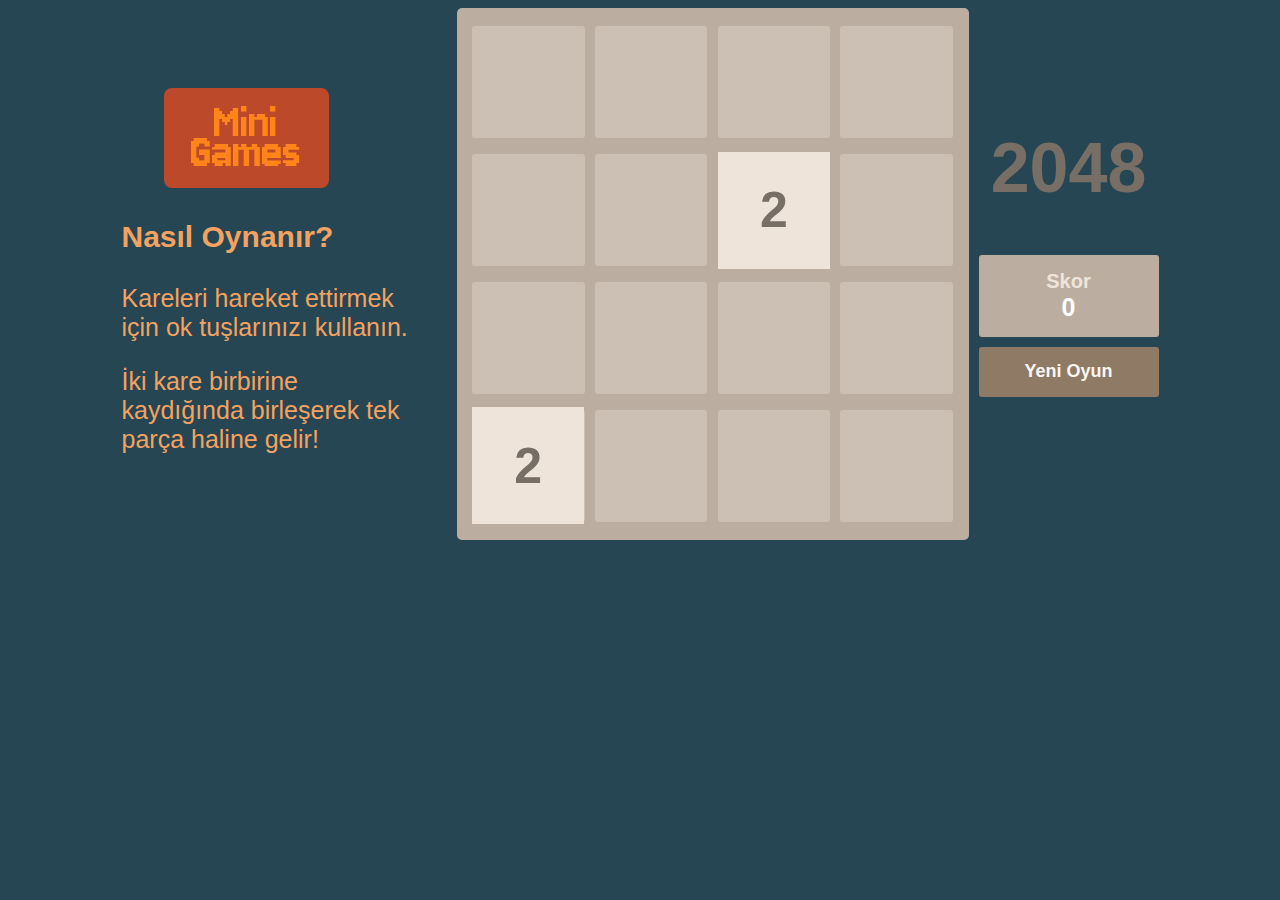
<file: 2048-main/index.html>
<!DOCTYPE html>
<html lang="tr">
<head>
  <meta charset="UTF-8" />
  <meta http-equiv="X-UA-Compatible" content="IE=edge" />
  <meta name="viewport" content="width=device-width, initial-scale=1.0" />
  <title>2048</title>
  <link rel="stylesheet" href="style.css" />
</head>

<body>


 <div class="minigames">
   <ul>
    <li><a href="../index.html">Mini <br> Games</a></li>
  </ul>
  <div class="minigamescontent">
  <p style="font-weight: 900; font-size: 30px;">Nasıl Oynanır?</p>
  <p>Kareleri hareket ettirmek için ok tuşlarınızı kullanın.</p>
  <p>İki kare birbirine kaydığında birleşerek tek parça haline gelir!</p>
  </div>
</div>
<div class="container">
  <div id="alert"></div>
  <div class="board">
    <div class="square"></div>
    <div class="square"></div>
    <div class="square"></div>
    <div class="square"></div>
    <div class="square"></div>
    <div class="square"></div>
    <div class="square"></div>
    <div class="square"></div>
    <div class="square"></div>
    <div class="square"></div>
    <div class="square"></div>
    <div class="square"></div>
    <div class="square"></div>
    <div class="square"></div>
    <div class="square"></div>
    <div class="square"></div>
  </div>
  <div class="tileContainer"></div>
</div>
<div class="elementContainer">
  <div class="title">
    <h1>2048</h1>
  </div>
  <div class="scoreElementContainer">
    <div id="scoreLabel">Skor</div>
    <div id="scoreElement">0</div>
  </div>
  <div>
    <button class="newGame" onclick="startNewGame()">Yeni Oyun</button>
  </div>
</div>

<script src="main.js"></script>
</body>
</html>
</file>
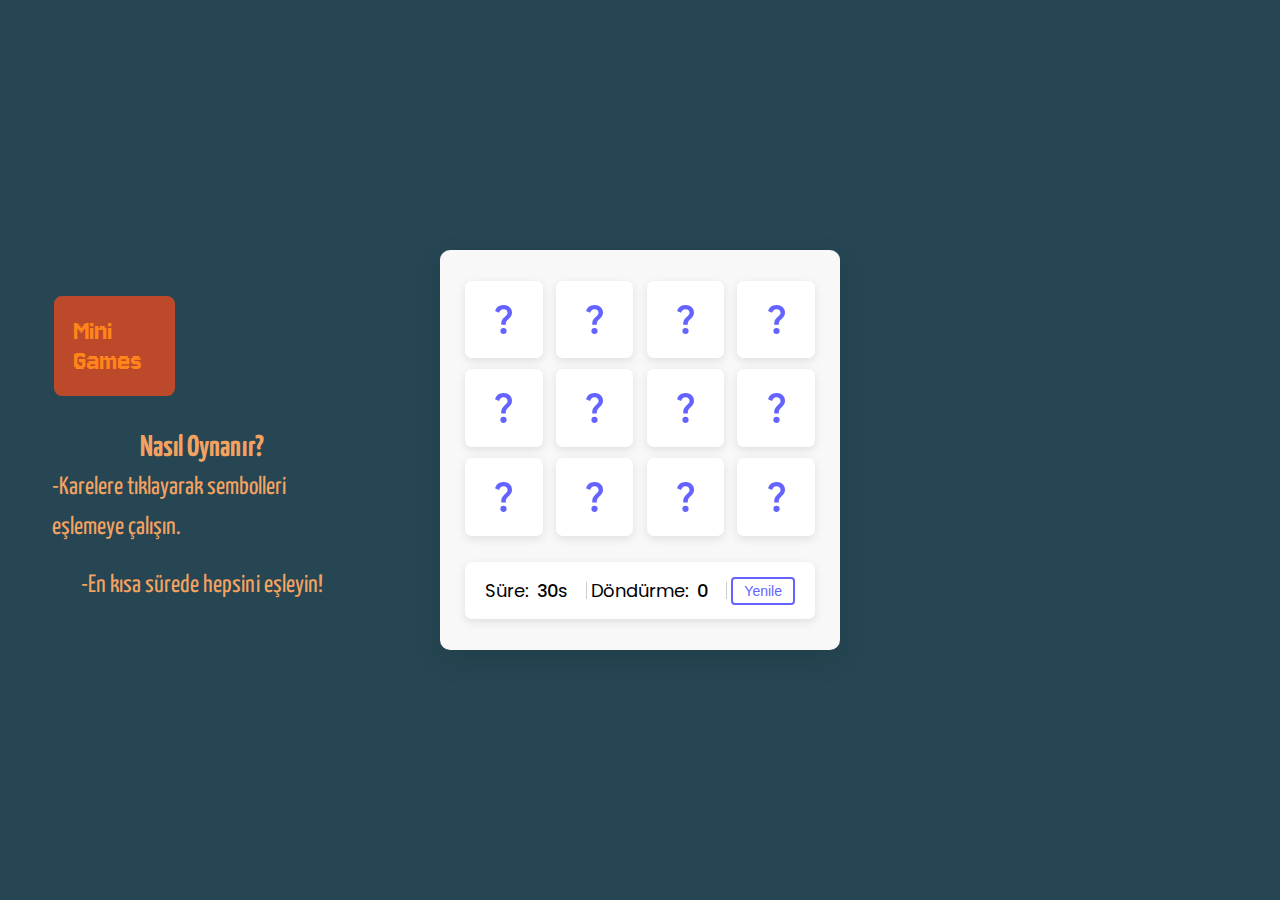
<file: MemoryCard-main/index.html>
<!DOCTYPE html>
<html lang="en" dir="ltr">
<head>
  <meta charset="utf-8">  
  <title>Memory Card</title>
  <link rel="stylesheet" href="style.css">
  <meta name="viewport" content="width=device-width, initial-scale=1.0">
</head>
<body>

  <div class="minigames">
   <ul>
    <li><a href="../index.html">Mini <br> Games</a></li>
  </ul>
  <div class="minigamescontent">
    <p style="font-weight: 900; font-size: 30px;">Nasıl Oynanır?</p>
    <p>-Karelere tıklayarak sembolleri eşlemeye çalışın.</p>
    <br>
    <p>-En kısa sürede hepsini eşleyin!</p>
  </div>
</div>

<div class="wrapper">
  <ul class="cards">
    <li class="card">
      <div class="view front-view">
        <img src="images/que_icon.svg" alt="icon">
      </div>
      <div class="view back-view">
        <img src="images/img-1.png" alt="card-img">
      </div>
    </li>
    <li class="card">
      <div class="view front-view">
        <img src="images/que_icon.svg" alt="icon">
      </div>
      <div class="view back-view">
        <img src="images/img-2.png" alt="card-img">
      </div>
    </li>
    <li class="card">
      <div class="view front-view">
        <img src="images/que_icon.svg" alt="icon">
      </div>
      <div class="view back-view">
        <img src="images/img-3.png" alt="card-img">
      </div>
    </li>
    <li class="card">
      <div class="view front-view">
        <img src="images/que_icon.svg" alt="icon">
      </div>
      <div class="view back-view">
        <img src="images/img-4.png" alt="card-img">
      </div>
    </li>
    <li class="card">
      <div class="view front-view">
        <img src="images/que_icon.svg" alt="icon">
      </div>
      <div class="view back-view">
        <img src="images/img-5.png" alt="card-img">
      </div>
    </li>
    <li class="card">
      <div class="view front-view">
        <img src="images/que_icon.svg" alt="icon">
      </div>
      <div class="view back-view">
        <img src="images/img-6.png" alt="card-img">
      </div>
    </li>
    <li class="card">
      <div class="view front-view">
        <img src="images/que_icon.svg" alt="icon">
      </div>
      <div class="view back-view">
        <img src="images/img-5.png" alt="card-img">
      </div>
    </li>
    <li class="card">
      <div class="view front-view">
        <img src="images/que_icon.svg" alt="icon">
      </div>
      <div class="view back-view">
        <img src="images/img-6.png" alt="card-img">
      </div>
    </li>
    <li class="card">
      <div class="view front-view">
        <img src="images/que_icon.svg" alt="icon">
      </div>
      <div class="view back-view">
        <img src="images/img-1.png" alt="card-img">
      </div>
    </li>
    <li class="card">
      <div class="view front-view">
        <img src="images/que_icon.svg" alt="icon">
      </div>
      <div class="view back-view">
        <img src="images/img-2.png" alt="card-img">
      </div>
    </li>
    <li class="card">
      <div class="view front-view">
        <img src="images/que_icon.svg" alt="icon">
      </div>
      <div class="view back-view">
        <img src="images/img-3.png" alt="card-img">
      </div>
    </li>
    <li class="card">
      <div class="view front-view">
        <img src="images/que_icon.svg" alt="icon">
      </div>
      <div class="view back-view">
        <img src="images/img-4.png" alt="card-img">
      </div>
    </li>
    <div class="details">
      <p class="time">Süre: <span><b>30</b>s</span></p>
      <p class="flips">Döndürme: <span><b>0</b></span></p>
      <button>Yenile</button>
    </div>
  </ul>
</div>

<script src="script.js"></script>

</body>
</html>
</file>
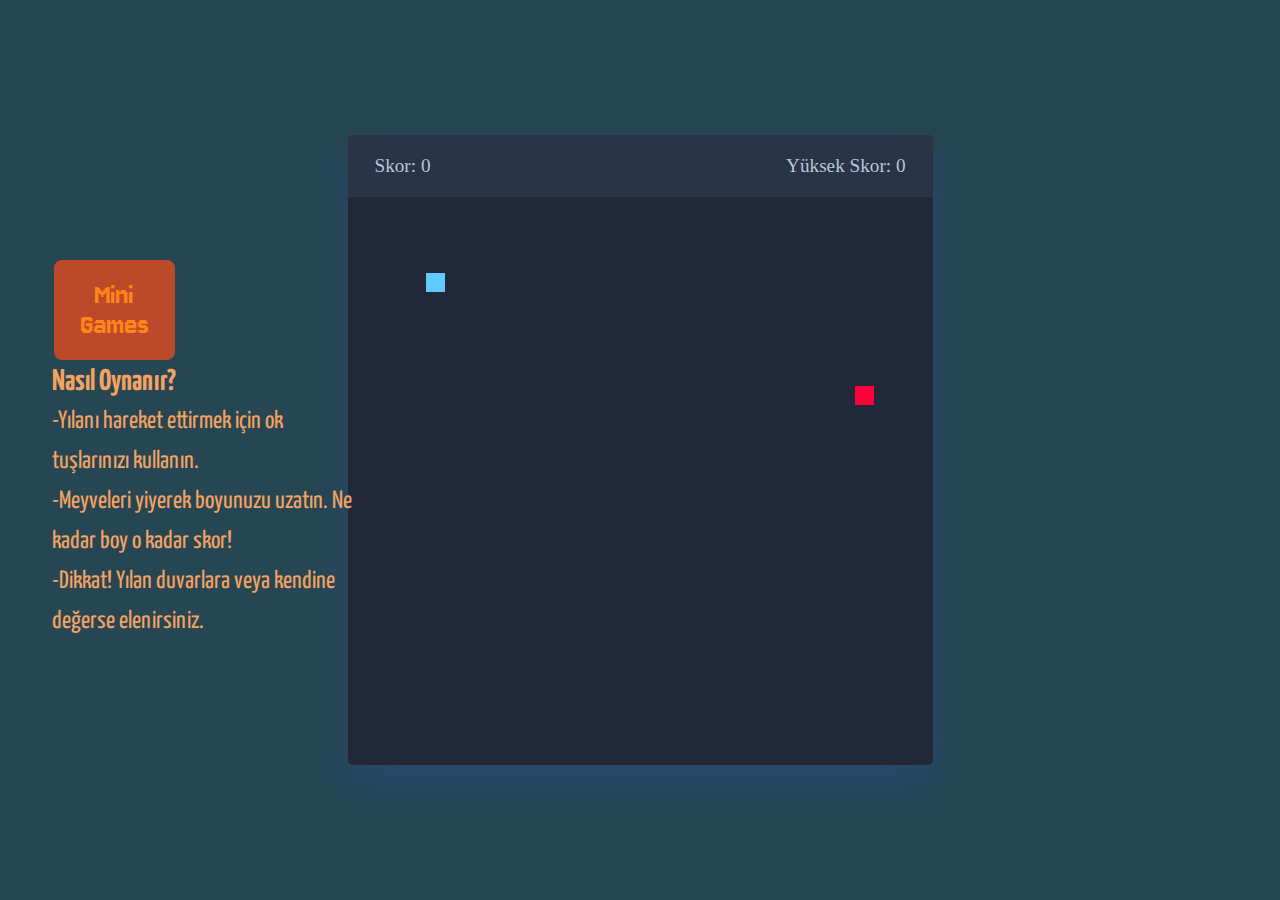
<file: Snake-main/index.html>
<!DOCTYPE html>
<html lang="tr" dir="ltr">
<head>
  <meta charset="utf-8">
  <title>Snake</title>
  <link rel="stylesheet" href="style.css">
  <meta name="viewport" content="width=device-width, initial-scale=1.0">
  <link rel="stylesheet" href="https://cdnjs.cloudflare.com/ajax/libs/font-awesome/6.3.0/css/all.min.css">
  <script src="script.js" defer></script>
</head>
<body>

  <div class="minigames">
   <ul>
    <li><a href="../index.html">Mini <br> Games</a></li>
  </ul>
  <div class="minigamescontent">
    <p style="font-weight: 900; font-size: 30px;">Nasıl Oynanır?</p>
    <p>-Yılanı hareket ettirmek için ok tuşlarınızı kullanın.</p>
    <p>-Meyveleri yiyerek boyunuzu uzatın. Ne kadar boy o kadar skor!</p>
    <p>-Dikkat! Yılan duvarlara veya kendine değerse elenirsiniz.</p>
  </div>
</div>

<div class="wrapper">

  <div class="game-details">
    <span class="score">Skor: 0</span>
    <span class="high-score">Yuksek Skor: 0</span>
  </div>
  <div class="play-board"></div>
  <div class="controls">
    <i data-key="ArrowLeft" class="fa-solid fa-arrow-left-long"></i>
    <i data-key="ArrowUp" class="fa-solid fa-arrow-up-long"></i>
    <i data-key="ArrowRight" class="fa-solid fa-arrow-right-long"></i>
    <i data-key="ArrowDown" class="fa-solid fa-arrow-down-long"></i>
  </div>
</div>

</body>
</html>
</file>
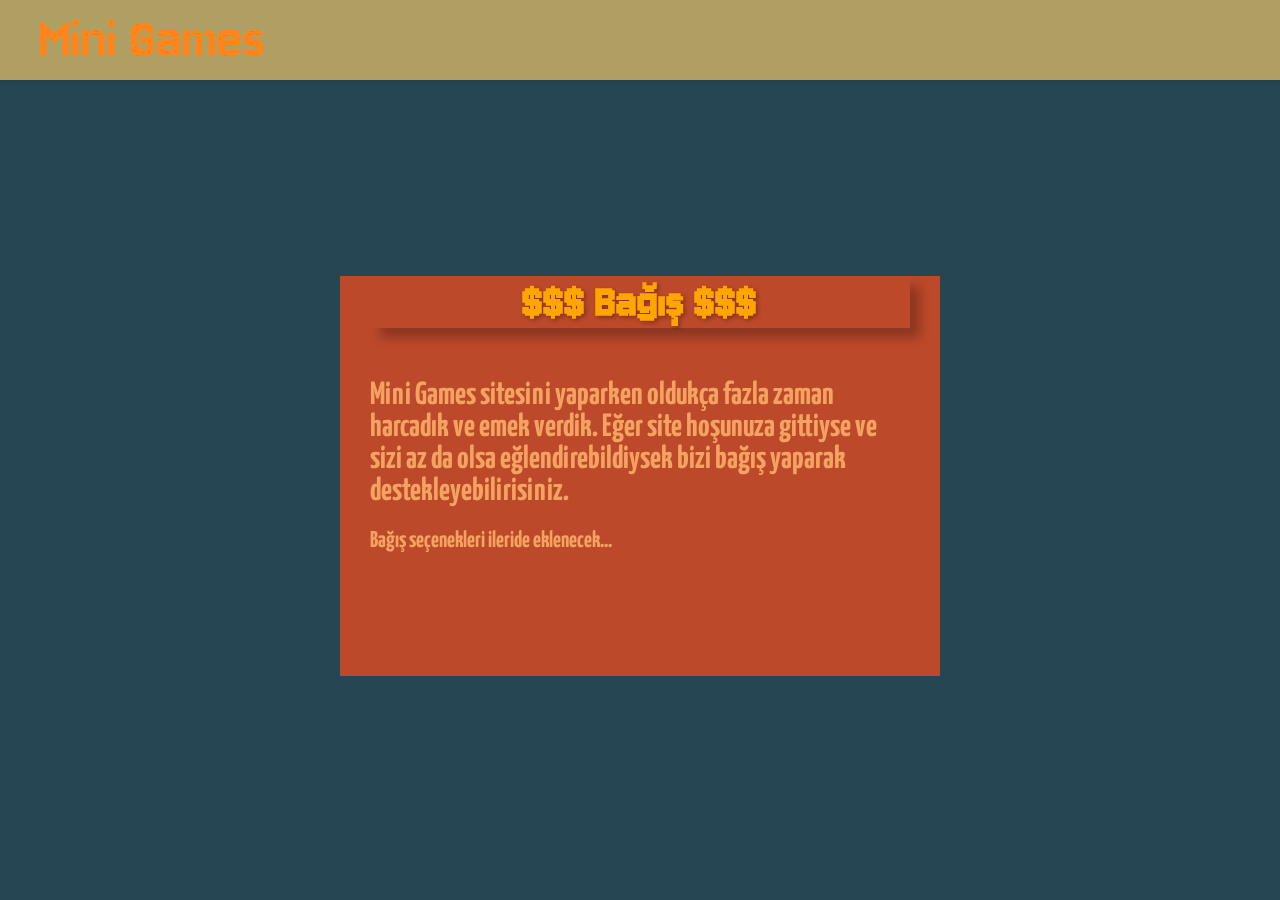
<file: bagis.html>
<!DOCTYPE html>
<html lang="tr">
<head>
	<meta charset="UTF-8">
	<meta name="viewport" content="width=device-width, initial-scale:1.0">
	<title>Bağış</title>
	<link rel="stylesheet" href="styles.css">
</head>
<body>
	<div class="container">
		
		<div class="ustPanel">

			<div class="yazi">
				<p><a href="index.html">Mini Games</a></p>
			</div>

			
		</div>
		<div class="content-box">

			<div class="header">
				<h2>$$$ Bağış $$$</h2>
			</div>

			<div class="content-bagis">
				<p>Mini Games sitesini yaparken oldukça fazla zaman harcadık ve emek verdik. Eğer site hoşunuza gittiyse ve sizi az da olsa eğlendirebildiysek bizi bağış yaparak destekleyebilirisiniz.</p>
				<br>Bağış seçenekleri ileride eklenecek...
			</div>
			

		</div>
	</div>

</body>
</html>
</file>
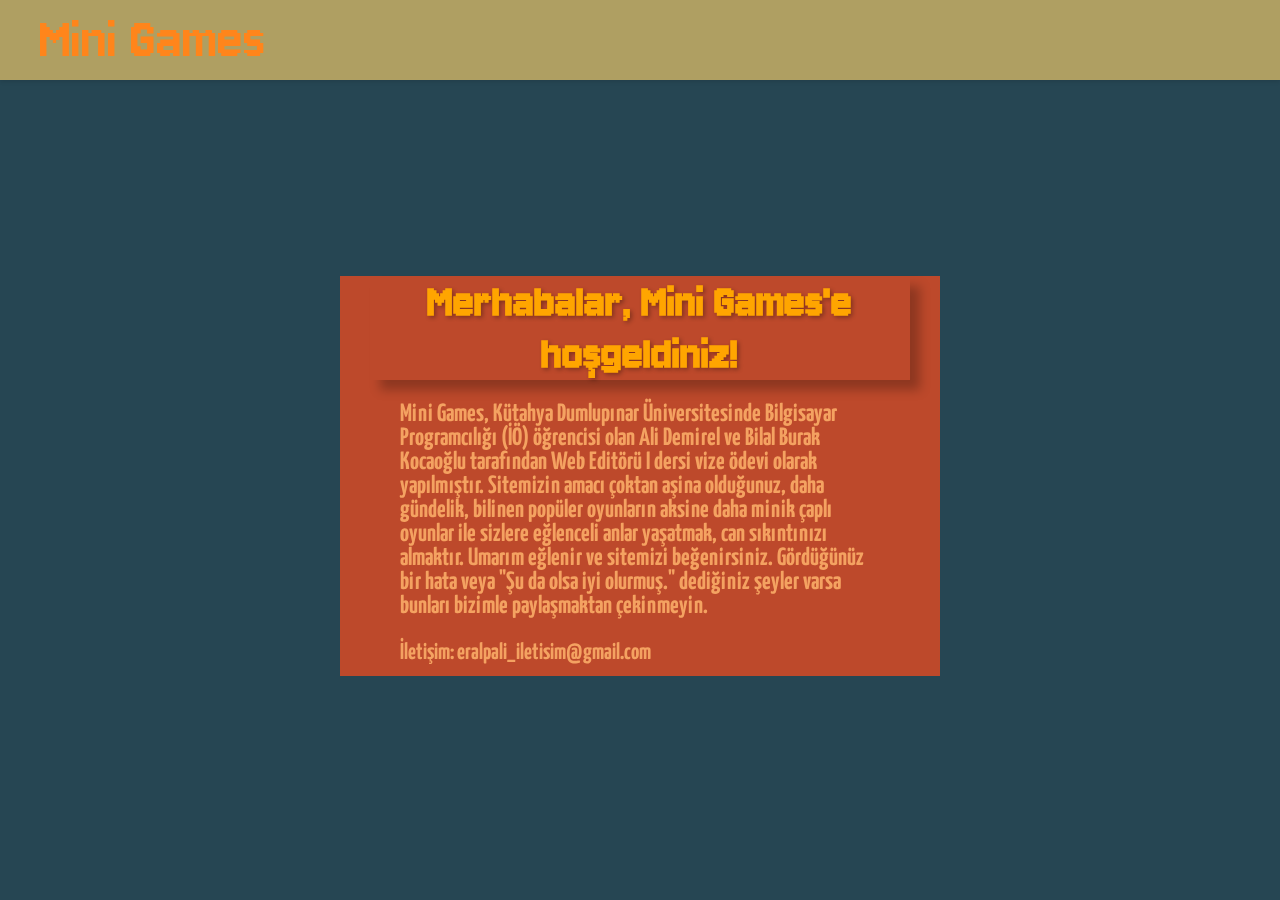
<file: hakkimizda.html>
<!DOCTYPE html>
<html lang="tr">
<head>
	<meta charset="UTF-8">
	<meta name="viewport" content="width=device-width, initial-scale:1.0">
	<title>Hakkımızda</title>
	<link rel="stylesheet" href="styles.css">
</head>
<body>
	<div class="container">
		
		<div class="ustPanel">

			<div class="yazi">
				<p><a href="index.html">Mini Games</a></p>
			</div>

		</div>

		<div class="content-box">

			<div class="header">
				<h2>Merhabalar, Mini Games'e hoşgeldiniz!</h2>
			</div>

			<div class="content-hakkimizda">
				<p>Mini Games, Kütahya Dumlupınar Üniversitesinde Bilgisayar Programcılığı (İÖ) öğrencisi olan Ali Demirel ve Bilal Burak Kocaoğlu tarafından Web Editörü I dersi vize ödevi olarak yapılmıştır. Sitemizin amacı çoktan aşina olduğunuz, daha gündelik, bilinen popüler oyunların aksine daha minik çaplı oyunlar ile sizlere eğlenceli anlar yaşatmak, can sıkıntınızı almaktır. Umarım eğlenir ve sitemizi beğenirsiniz. Gördüğünüz bir hata veya "Şu da olsa iyi olurmuş." dediğiniz şeyler varsa bunları bizimle paylaşmaktan çekinmeyin.</p>
				<br>İletişim: eralpali_iletisim@gmail.com
			</div>
			
		</div>
	</div>

</body>
</html>
</file>
<file: 2048-main/style.css>
@import url('https://fonts.googleapis.com/css2?family=Jersey+10&display=swap');


body{
  display: flex;
  background: rgba(38, 70, 83, 1.0);
  align-items: center;
  justify-content: center;
  font-family: Arial, Helvetica, sans-serif;
}
.container {
  position: relative;
  display: flex;
  flex-direction: row;
}
.board {
  display: flex;
  width: 40vw;
  height: 40vw;
  flex-wrap: wrap;
  align-items: center;
  justify-content: center;
  border-radius: 5px;
  padding-top: 10px;
  padding-bottom: 10px;
  background-color: #bbada0;
}
.square {
  display: flex;
  width: 22%;
  height: 22%;
  margin: 1%;
  border-radius: 3px;
  background: rgba(238,228,218,0.35);
  justify-content: center;
  align-items: center;
  position: relative;
}
.elementContainer {
  margin-bottom: 70px;
}
.title{
  display: flex;
  align-items: center;
  justify-content: center;
  margin-left: 10px;
}
h1 {
  font-size: 70px;
  color:#776e65;
}
.scoreElementContainer {
  display: flex;
  flex-direction: column;
  background: #bbada0;
  padding:15px 25px;
  font-size: 25px;
  font-weight: bold;
  border-radius: 3px;
  color: white;
  text-align: center;
  margin-left: 10px;
}

#scoreLabel {
  color:#eee4da;
  font-size: 20px;
}
button {
  width:180px;
  height: 50px;
  outline: none;
  font-size: large;
  font-weight: bold;
  background-color: #8f7a66;
  color:#f9f6f2;
  border: none;
  border-radius: 3px;
  margin-left: 10px;
  margin-top: 10px;
  cursor: pointer;
}

.tile {
  width: 22%;
  height: 22%;
  display: flex;
  z-index: 1;
  align-items: center;
  justify-content: center;
  font-size: 50px;
  font-weight: bold;
  position: absolute;
  color:#f9f6f2;
  background-color: #edc22e;
  transition: top 0.25s, left 0.25s, width 1s, height 1s;
}

.row1{
  top:75%;
}
.row2{
  top:51%;
}
.row3{
  top:27%;
}
.row4{
  top:3%;
}

.column1{
  left:3%;
}
.column2{
  left:27%;
}
.column3{
  left:51%;
}
.column4{
  left:75%;
}

.value2 {
  color:rgb(119, 110, 101);
  background-color: #eee4da;
}
.value4 {
  color:rgb(119, 110, 101);
  background-color: #eee1c9;
}
.value8 {
  color:#f9f6f2;
  background-color: #f3b27a;
}
.value16 {
  color:#f9f6f2;
  background-color: #f69664;
}
.value32 {
  color:#f9f6f2;
  background-color: #f77c5f;
}
.value64 {
  color:#f9f6f2;
  background-color: #f75f3b;
}
.value128 {
  color:#f9f6f2;
  background-color: #edd073;
}
.value256 {
  color:#f9f6f2;
  background-color: #edcc62;
}
.value512 {
  color:#f9f6f2;
  background-color: #edc950;
}
.value1024 {
  color:#f9f6f2;
  background-color: #edc53f;
  font-size: 40px;
}
.value2048 {
  color:#f9f6f2;
  background-color: #edc22e;
  font-size: 40px;
}

@keyframes blink {
  0% {
    transform: scale(1);
  }
  50% {
    transform: scale(0.7);
  } 
  100% {
    transform: scale(1);
  }
}
.merged {
  animation: blink 0.25s;
}
#alert {
  color: rgb(119, 110, 101);
  background: rgba(238, 228, 218, 0.73);
  font-size: 60px;
  font-weight: bold;
  width: 100%;
  height: 100%;
  justify-content: center;
  align-items: center;
  display: none;
  position: absolute;
  z-index: 3;
}

@media(max-width:600px) {
  .tile{
    font-size: 25px;
  }
  h1 {
    font-size:40px;
  }
  button {
    width: 100px;
    height: 30px;
    font-size: small;
  }
  .scoreElementContainer{
    font-size: 16px;
  }
  #scoreLabel {
    font-size: 18px;
  }
}




@keyframes blink {
  0% {
    transform: scale(1);
  }
  50% {
    transform: scale(0.7);
  }
  100% {
    transform: scale(1);
  }
}
.merged {
  animation: blink 0.25s;
}



@media (max-width: 600px) {
  .tile {
    font-size: 25px;
  }
  h1 {
    font-size: 40px;
  }
  button {
    width: 100px;
    height: 30px;
    font-size: small;
  }
  .scoreElementContainer {
    font-size: 16px;
  }
  #scoreLabel {
    font-size: 18px;
  }
  .board {
    padding-top: 5px;
    padding-bottom: 5px;
  }
}

#alert {
  color: rgb(119, 110, 101);
  background: rgba(238, 228, 218, 0.73);
  font-size: 60px;
  font-weight: bold;
  width: 100%;
  height: 100%;
  justify-content: center;
  align-items: center;
  display: none;
  position: absolute;
  z-index: 3;
}

.minigames{

  position: flex;
  margin-right: 5px;
  transition: transform 0.3s ease; /* Geçiş efekti */
  align-items: center;

}

.minigames ul li{
  list-style-type: none;
  width: 125px;
  text-align: center;
  font-size: 50px;
  padding: 20px;
  background: rgb(189, 73, 43, 1.0); /* Değişiklik: Buton arka plan rengi */
  transition: transform 0.3s ease; /* Geçiş efekti */
  border-radius: 10px;
  line-height: 30px;
  border: 2px solid rgba(38, 70, 83, 1.0);
  font-family: "Jersey 10", sans-serif;

}

.minigamescontent {
  width: 300px;
  margin-right: 30px;
}

.minigamescontent p{
  color: #F4A261; /* İçerik metin rengi */
  font-size: 25px;
  font-family: "Yanone Kaffeesatz", sans-serif;
}


.minigames ul li a{
  text-decoration: none;
  color: #FF851B; 
  
}

.minigames ul li:hover{
  transform: scale(1.1);
  background: rgba(42, 157, 143, 1.0);
  -webkit-transform: scale(1.2);
  border-width: 3px; /* Hover durumunda border kalınlığını artır */
  color: #FFFFFF;
}
</file>
<file: MemoryCard-main/style.css>
/* Import Google Font - Poppins */
@import url('https://fonts.googleapis.com/css2?family=Poppins:wght@400;500;600;700&display=swap');
/* Import Google font */
@import url('https://fonts.googleapis.com/css2?family=Open+Sans:wght@400;500;600;700&display=swap');
@import url('https://fonts.googleapis.com/css2?family=Jersey+10&display=swap');
@import url('https://fonts.googleapis.com/css2?family=Yanone+Kaffeesatz:wght@200..700&display=swap');


*{
  margin: 0;
  padding: 0;
  box-sizing: border-box;
}
p{
  font-size: 20px;
  font-family: 'Poppins', sans-serif;
}
body{
  display: flex;
  align-items: center;
  justify-content: center;
  min-height: 100vh;
  background: rgba(38, 70, 83, 1.0);
}
::selection{
  color: #fff;
  background: #6563ff;
}
.wrapper{
  padding: 25px;
  background: #f8f8f8;
  border-radius: 10px;
  box-shadow: 0 10px 30px rgba(0,0,0,0.1);
}
.cards, .card, .view, .details, p{
  display: flex;
  align-items: center;
  justify-content: center;
}
.cards{
  height: 350px;
  width: 350px;
  flex-wrap: wrap;
  justify-content: space-between;
}
.cards .card{
  cursor: pointer;
  position: relative;
  perspective: 1000px;
  transform-style: preserve-3d;
  height: calc(100% / 4 - 10px);
  width: calc(100% / 4 - 10px);
}
.card.shake{
  animation: shake 0.35s ease-in-out;
}
@keyframes shake {
  0%, 100%{
    transform: translateX(0);
  }
  20%{
    transform: translateX(-13px);
  }
  40%{
    transform: translateX(13px);
  }
  60%{
    transform: translateX(-8px);
  }
  80%{
    transform: translateX(8px);
  }
}
.cards .card .view{
  width: 100%;
  height: 100%;
  user-select: none;
  pointer-events: none;
  position: absolute;
  background: #fff;
  border-radius: 7px;
  backface-visibility: hidden;
  transition: transform 0.25s linear;
  box-shadow: 0 3px 10px rgba(0,0,0,0.1);
}
.card .front-view img{
  max-width: 17px;
}
.card .back-view{
  transform: rotateY(-180deg);
}
.card .back-view img{
  max-width: 40px;
}
.card.flip .front-view{
  transform: rotateY(180deg);
}
.card.flip .back-view{
  transform: rotateY(0);
}

.details{
  width: 100%;
  margin-top: 15px;
  padding: 0 20px;
  border-radius: 7px;
  background: #fff;
  height: calc(100% / 4 - 30px);
  justify-content: space-between;
  box-shadow: 0 3px 10px rgba(0,0,0,0.1);
}
.details p{
  font-size: 18px;
  height: 17px;
  padding-right: 18px;
  border-right: 1px solid #ccc;
}
.details p span{
  margin-left: 8px;
}
.details p b{
  font-weight: 500;
}
.details button{
  cursor: pointer;
  font-size: 14px;
  color: #6563ff;
  border-radius: 4px;
  padding: 4px 11px;
  background: #fff;
  border: 2px solid #6563ff;
  transition: 0.3s ease;
}
.details button:hover{
  color: #fff;
  background: #6563ff;
}

@media screen and (max-width: 700px) {
  .cards{
    height: 350px;
    width: 350px;
  }
  .card .front-view img{
    max-width: 16px;
  }
  .card .back-view img{
    max-width: 40px;
  }
}

@media screen and (max-width: 530px) {
  .cards{
    height: 300px;
    width: 300px;
  }
  .card .back-view img{
    max-width: 35px;
  }
  .details{
    margin-top: 10px;
    padding: 0 15px;
    height: calc(100% / 4 - 20px);
  }
  .details p{
    height: 15px;
    font-size: 17px;
    padding-right: 13px;
  }
  .details button{
    font-size: 13px;
    padding: 5px 10px;
    border: none;
    color: #fff;
    background: #6563ff;
  }
}

.minigames{

  position: absolute;
  left: 180px;
  margin-left: -10%;
  transition: transform 0.3s ease; /* Geçiş efekti */
  align-items: center;
}

.minigames ul li{
  list-style-type: none;
  width: 125px;
  text-align: center;
  font-size: 30px;
  padding: 20px;
  background: rgb(189, 73, 43, 1.0); /* Değişiklik: Buton arka plan rengi */
  transition: transform 0.3s ease; /* Geçiş efekti */
  border-radius: 10px;
  line-height: 30px;
  border: 2px solid rgba(38, 70, 83, 1.0);
  font-family: "Jersey 10", sans-serif;
  align-items: left;
  text-align: left;
}

.minigamescontent {
  width: 300px;
  margin-right: 30px;
  margin-top: 30px;
}

.minigamescontent p{
  color: #F4A261; /* İçerik metin rengi */
  font-size: 25px;
  font-family: "Yanone Kaffeesatz", sans-serif;
  line-height: 40px;
  text-align: left;
}


.minigames ul li a{
  text-decoration: none;
  color: #FF851B; 
  
}

.minigames ul li:hover{
  transform: scale(1.1);
  background: rgba(42, 157, 143, 1.0);
  -webkit-transform: scale(1.2);
  border-width: 3px; /* Hover durumunda border kalınlığını artır */
  color: #FFFFFF;
}
</file>
<file: Snake-main/style.css>
/* Import Google font */
@import url('https://fonts.googleapis.com/css2?family=Open+Sans:wght@400;500;600;700&display=swap');
@import url('https://fonts.googleapis.com/css2?family=Jersey+10&display=swap');
@import url('https://fonts.googleapis.com/css2?family=Yanone+Kaffeesatz:wght@200..700&display=swap');
* {
  margin: 0;
  padding: 0;
  box-sizing: border-box;
}
body {
  display: flex;
  align-items: center;
  justify-content: center;
  min-height: 100vh;
  background: rgba(38, 70, 83, 1.0);
}
.wrapper {
  width: 65vmin;
  height: 70vmin;
  display: flex;
  overflow: hidden;
  flex-direction: column;
  justify-content: center;
  border-radius: 5px;
  background: #293447;
  box-shadow: 0 20px 40px rgba(52, 87, 220, 0.2);
}
.game-details {
  color: #B8C6DC;
  font-weight: 500;
  font-size: 1.2rem;
  padding: 20px 27px;
  display: flex;
  justify-content: space-between;
}
.play-board {
  height: 100%;
  width: 100%;
  display: grid;
  background: #212837;
  grid-template: repeat(30, 1fr) / repeat(30, 1fr);
}
.play-board .food {
  background: #FF003D;
}
.play-board .head {
  background: #60CBFF;
}

.controls {
  display: none;
  justify-content: space-between;
}
.controls i {
  padding: 25px 0;
  text-align: center;
  font-size: 1.3rem;
  color: #B8C6DC;
  width: calc(100% / 4);
  cursor: pointer;
  border-right: 1px solid #171B26;
}

@media screen and (max-width: 800px) {
  .wrapper {
    width: 90vmin;
    height: 115vmin;
  }
  .game-details {
    font-size: 1rem;
    padding: 15px 27px;
  }
  .controls {
    display: flex;
  }
  .controls i {
    padding: 15px 0;
    font-size: 1rem;
  }
}

.minigames{

  position: absolute;
  left: 180px;
  margin-left: -10%;
  transition: transform 0.3s ease; /* Geçiş efekti */
  align-items: center;
}

.minigames ul li{
  list-style-type: none;
  width: 125px;
  text-align: center;
  font-size: 30px;
  padding: 20px;
  background: rgb(189, 73, 43, 1.0); /* Değişiklik: Buton arka plan rengi */
  transition: transform 0.3s ease; /* Geçiş efekti */
  border-radius: 10px;
  line-height: 30px;
  border: 2px solid rgba(38, 70, 83, 1.0);
  font-family: "Jersey 10", sans-serif;

}

.minigamescontent {
  width: 300px;
  margin-right: 30px;
}

.minigamescontent p{
  color: #F4A261; /* İçerik metin rengi */
  font-size: 25px;
  font-family: "Yanone Kaffeesatz", sans-serif;
  line-height: 40px;
}


.minigames ul li a{
  text-decoration: none;
  color: #FF851B; 
  
}

.minigames ul li:hover{
  transform: scale(1.1);
  background: rgba(42, 157, 143, 1.0);
  -webkit-transform: scale(1.2);
  border-width: 3px; /* Hover durumunda border kalınlığını artır */
  color: #FFFFFF;
}
</file>
<file: styles.css>
@import url('https://fonts.googleapis.com/css2?family=Jersey+10&display=swap');
@import url('https://fonts.googleapis.com/css2?family=Yanone+Kaffeesatz:wght@200..700&display=swap');
@import url('https://fonts.googleapis.com/css2?family=Rhodium+Libre&display=swap');

*{
	margin: 0;
	padding: 0;
	list-style-type: none;
	text-decoration: none;
	font-family: "Jersey 10", sans-serif;
}



.container {
	height: 100vh;
	background: rgba(38, 70, 83, 1.0);
	background-size: 100%, 100%;
	display: flex;
	position: relative;
}

.container .ustPanel {
	width: 100%;
	height: 80px; /* Yüksekliği otomatik genişleyecek şekilde ayarla */
	display: flex;
	justify-content: left; /* İçeriği yatayda sola hizala */
	align-items: center; /* İçeriği dikeyde ortala */
	background-color: rgba(233, 196, 106, 0.7); /* Hafif saydam bir arka plan rengi */
	box-shadow: 0px 2px 4px rgba(0, 0, 0, 0.1); /* Hafif bir gölge */
}

.container .ustPanel p a{
	margin-top: 12px;
	margin-left: 40px;
	text-align: center;
	font-size: 60px;
	color: #FF851B; /* Değişiklik: Renk turuncu olarak ayarlandı */
	transition: color 0.3s;
}

.container .ustPanel p a:hover {
	color: #E83E8C; /* Değişiklik: Hover durumunda farklı bir renk */
}


.container .anaMenu{
	position: absolute;
	top: 50%;
	left: 50%;
	transform: translate(-50%,-50%);
	width: 40%;
	height: 70%;
	background: rgb(189, 73, 43, 1.0);
	margin-top: 2%;
	display: flex; /* Öğeleri yatayda düzenle */
	align-items: center; /* Öğeleri dikeyde ortala */
	justify-content: center;
}

.container .anaMenu ul li{
	width: 125px;
	text-align: center;
	font-size: 40px;
	margin-bottom: 20px;
	padding: 40px;
	background-color: #E83E8C; /* Değişiklik: Buton arka plan rengi */
	transition: transform 0.3s ease; /* Geçiş efekti */
	border-radius: 10px;
	line-height: 1px;
	border: 2px solid rgba(38, 70, 83, 1.0);
}



.container .anaMenu ul li a{
	color: #FFFFFF;
	
}

.container .anaMenu ul li:hover{
	transform: scale(1.1);
	background: rgba(0, 48, 73);
	-webkit-transform: scale(1.2);
	border-width: 3px; /* Hover durumunda border kalınlığını artır */
	color: #FFFFFF;
	border-color: #E83E8C;
}


.container .content-box{
	position: fixed;
	top: 50%;
	left: 50%;
	transform: translate(-50%,-50%);
	width: 600px;
	height: 400px;
	background: rgb(189, 73, 43, 1.0);
	margin-top: 2%;
	display: flex; /* Öğeleri yatayda düzenle */
	justify-content: center; /* Öğeler arasında eşit boşluk bırak */
	align-items: center; /* Öğeleri dikeyde ortala */
}

.header {
	position: absolute;
	top: 0; /* Header'ın üst kısmına ayarla */
	left: 50%;
	transform: translateX(-50%);
	width: 90%;
	text-align: center;
	box-shadow: 10px 10px 10px rgba(0, 0, 0, 0.25);
}

.header h2 {
	color: #FFA500; /* Turuncu */
	font-size: 48px;
	text-align: center;
	text-shadow: 2px 2px 4px rgba(0, 0, 0, 0.3); /* Gölgelendirme */
}


.content-hakkimizda {
	position: relative;
	top: 30%;
	margin-top: 35px;
	left: 40%;
	transform: translate(-50%, -30%);
	width: 80%;
	text-align: left;
	color: #F4A261; /* İçerik metin rengi */
	font-size: 23px;
	font-family: "Yanone Kaffeesatz", sans-serif;
	font-weight: bold;
}

.content-hakkimizda p{
	color: #F4A261; /* İçerik metin rengi */
	font-size: 25px;
	font-family: "Yanone Kaffeesatz", sans-serif;

}

.content-bagis {
	position: fixed;
	top: 30%;
	margin-top: 35px;
	left: 50%;
	transform: translate(-50%, -30%);
	width: 90%;
	text-align: left;
	color: #F4A261; /* İçerik metin rengi */
	font-size: 23px;
	font-family: "Yanone Kaffeesatz", sans-serif;
	font-weight: bold;
}

.content-bagis p {
	color: #F4A261; /* İçerik metin rengi */
	font-size: 32px;
	font-family: "Yanone Kaffeesatz", sans-serif;
}


.container .oyun-content-box{
	position: absolute;
	top: 50%;
	left: 50%;
	transform: translate(-50%,-50%);
	width: 60%;
	height: 70%;
	background: rgb(189, 73, 43, 1.0);
	margin-top: 2%;
	display: flex; /* Öğeleri yatayda düzenle */
	align-items: center; /* Öğeleri dikeyde ortala */
	justify-content: center;
}

.oyun-container {
	display: flex;
	flex-direction: column;
	align-items: left;
	max-height: calc(100% - 150px); /* Maksimum yükseklik belirleniyor */
	width: 100vh;
	overflow-y: auto; /* İçeriği aşan kısımlar için kaydırma çubuğu eklenecek */
}

.oyun-row {
	display: flex;
	justify-content: center;
	margin-bottom: 10px; /* Satırlar arasında boşluk bırakmak için */
	margin-left: 30px;
	margin-right: 45px;
	padding-top: 10px;

}

.oyun-box {
	width: 30%;
	height: 100px;
	background-color: #E83E8C; /* Değişiklik: Buton arka plan rengi */
	margin: 10px;
	color: rgb(0, 48, 73);
	transition: transform 0.3s ease; /* Geçiş efekti */
	display: flex;
	justify-content: center;
	align-items: center;
	cursor: pointer; /* Fare imleci şeklini değiştir */
	border-radius: 10px; /* Köşeleri yuvarla */
	border: 2px solid rgba(38, 70, 83, 1.0);
	line-height: 1px;
	font-size: 30px;
	font-family: "Yanone Kaffeesatz", sans-serif;
	
}

.oyun-box a {
	text-decoration: none; /* Bağlantı alt çizgisini kaldır */
	color: rgb(0, 48, 73); /* Bağlantı metin rengi */
	font-size: 30px;
	font-family: "Rhodium Libre", serif;
}

.oyun-box:hover {
	transform: scale(1.1);/* Mouse üzerine gelindiğinde büyüme efekti */
	background: rgba(0, 48, 73);
	-webkit-transform: scale(1.4);
	border-width: 3px; /* Hover durumunda border kalınlığını artır */
	color: #FFFFFF;
	transform: scale(1.25); 
	border-color: #E83E8C; /* Mouse üzerine gelindiğinde kenarlık rengi değiştir */
}

/* Kaydırma çubuğu stili */
.oyun-container::-webkit-scrollbar {
	width: 10px; /* Kaydırma çubuğu genişliği */
}

/* Kaydırma çubuğu track (izleme alanı) */
.oyun-container::-webkit-scrollbar-track {
	background: rgba(241, 241, 241, 0.2); /* Track arkaplan rengi */
	border-radius: 20px;
}

/* Kaydırma çubuğu thumb (kaydırma başlığı) */
.oyun-container::-webkit-scrollbar-thumb {
	background: #888; /* Kaydırma başlığı rengi */
	border-radius: 5px; /* Köşe yuvarlama */
}

/* Kaydırma çubuğu thumb hover (üzerine gelindiğinde) */
.oyun-container::-webkit-scrollbar-thumb:hover {
	background: #555; /* Hover durumunda renk değiştirme */
}
</file>
